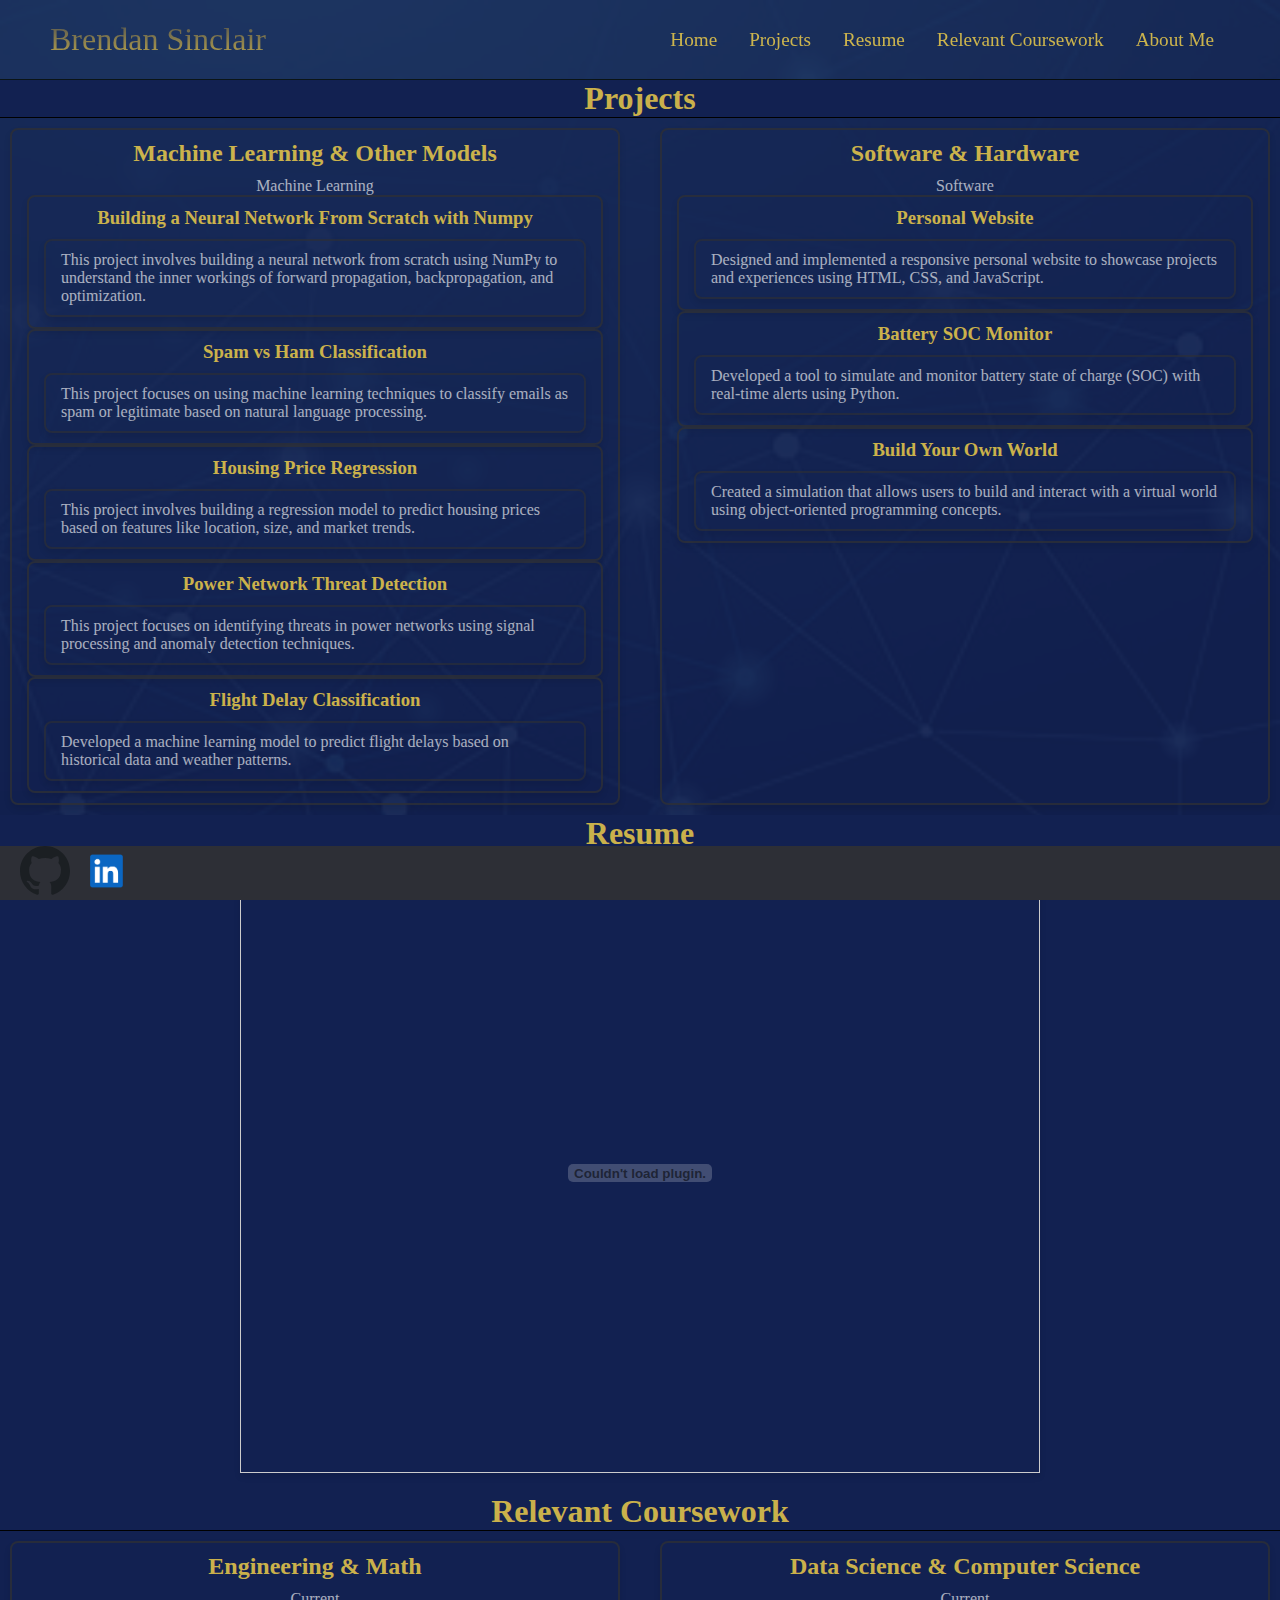
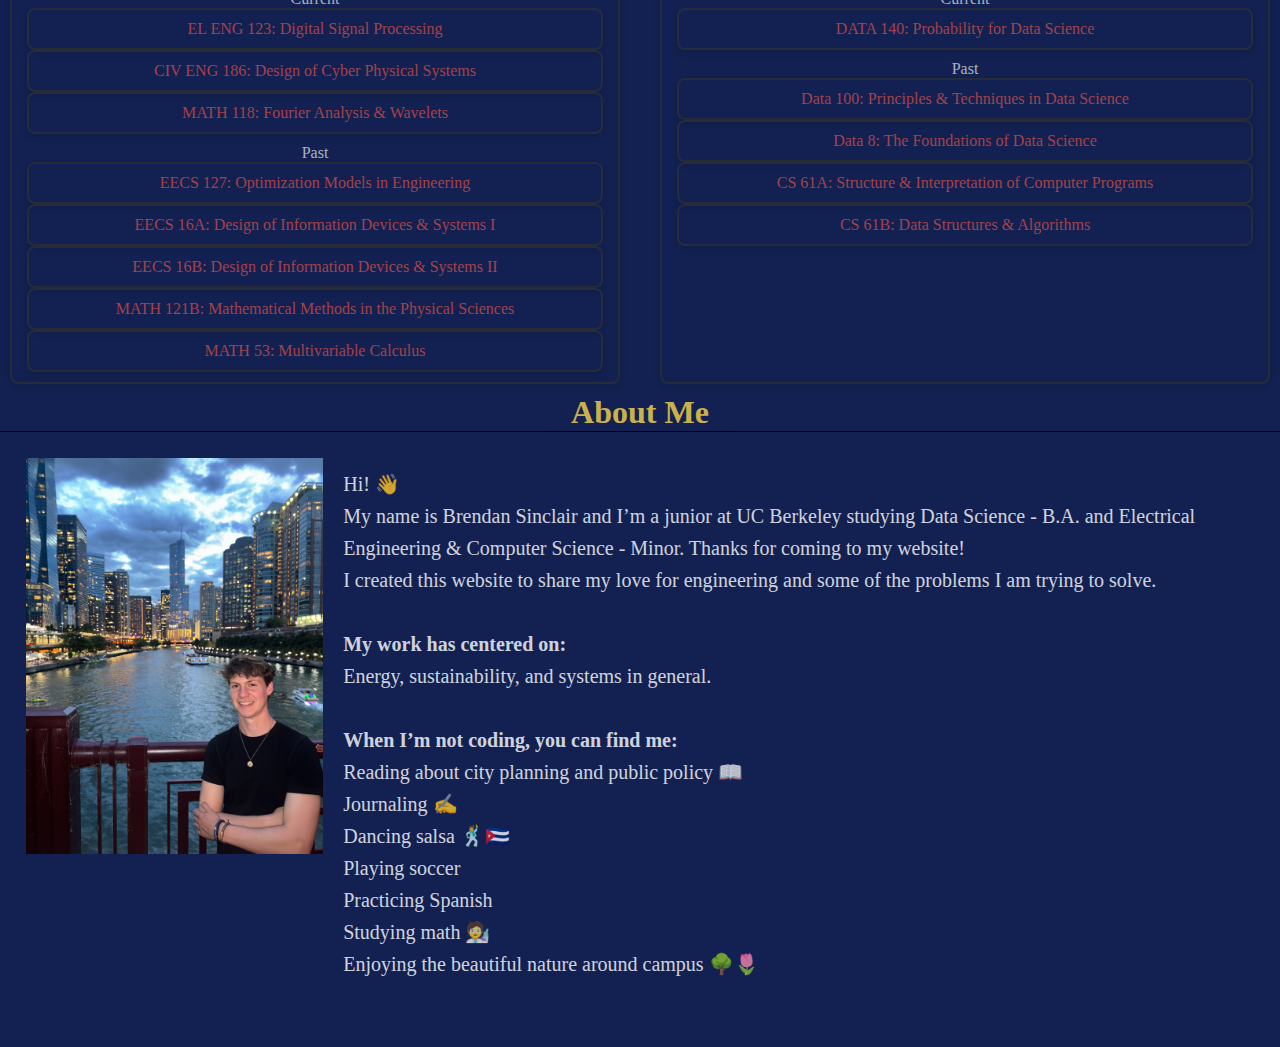
<file: index.html>
<!DOCTYPE html>
<html lang="en">
<head>
    <meta charset="UTF-8">
    <meta name="viewport" 
    content="width=device-width, 
    initial-scale=1.0">
    <title>Brendan Sinclair</title>
    <link rel="stylesheet" href="styles.css">
</head>
<body>
    <nav class="navbar">
        <div class="navbar__container">
            <a href="/" 
            id="navbar__logo">Brendan Sinclair</a>
            <div class="navbar__toggle" 
            id="mobile-menu">
                <span class="bar"></span>
                <span class="bar"></span>
                <span class="bar"></span>
            </div>
            <ul class="navbar__menu">
                <li class="navbar__item">
                    <a href="/" class="navbar__links">Home</a>
                </li>
                <li class="navbar__item">
                    <a href="#projects" class="navbar__links">Projects</a> 
                </li>
                <li class="navbar__item">
                    <a href="#resume-header" class="navbar__links">Resume</a>
                </li>
                <li class="navbar__item">
                    <a href="#coursework" class="navbar__links">Relevant Coursework</a>  
                </li>
                <li class="navbar__item">
                    <a href="#about-me" class="navbar__links">About Me</a>
                </li>
            </ul>
        </div>
    </nav>

        <div class="main__container">
            <div class="main__content">

               <section id="projects">
    <h2 class="header"><span>Projects</span></h2>
    <ul class="info-blocks">
        <ul>
            <h2>Machine Learning & Other Models</h2>
            <p>Machine Learning</p>
            <li class="project">
                <div class="project-header">
                    <h3>Building a Neural Network From Scratch with Numpy</h3>
                </div>
                <div class="project-description">
                    <p>This project involves building a neural network from scratch using NumPy to understand the inner workings of forward propagation, backpropagation, and optimization.</p>
                </div>
            </li>
            <li class="project">
                <div class="project-header">
                    <h3>Spam vs Ham Classification</h3>
                </div>
                <div class="project-description">
                    <p>This project focuses on using machine learning techniques to classify emails as spam or legitimate based on natural language processing.</p>
                </div>
            </li>
            <li class="project">
                <div class="project-header">
                    <h3>Housing Price Regression</h3>
                </div>
                <div class="project-description">
                    <p>This project involves building a regression model to predict housing prices based on features like location, size, and market trends.</p>
                </div>
            </li>
            <li class="project">
                <div class="project-header">
                    <h3>Power Network Threat Detection</h3>
                </div>
                <div class="project-description">
                    <p>This project focuses on identifying threats in power networks using signal processing and anomaly detection techniques.</p>
                </div>
            </li>
            <li class="project">
                <div class="project-header">
                    <h3>Flight Delay Classification</h3>
                </div>
                <div class="project-description">
                    <p>Developed a machine learning model to predict flight delays based on historical data and weather patterns.</p>
                </div>
            </li>
        </ul>
        <ul>
            <h2>Software & Hardware</h2>
            <p>Software</p>
            <li class="project">
                <div class="project-header">
                    <h3>Personal Website</h3>
                </div>
                <div class="project-description">
                    <p>Designed and implemented a responsive personal website to showcase projects and experiences using HTML, CSS, and JavaScript.</p>
                </div>
            </li>
            <li class="project">
                <div class="project-header">
                    <h3>Battery SOC Monitor</h3>
                </div>
                <div class="project-description">
                    <p>Developed a tool to simulate and monitor battery state of charge (SOC) with real-time alerts using Python.</p>
                </div>
            </li>
            <li class="project">
                <div class="project-header">
                    <h3>Build Your Own World</h3>
                </div>
                <div class="project-description">
                    <p>Created a simulation that allows users to build and interact with a virtual world using object-oriented programming concepts.</p>
                </div>
            </li>
        </ul>
    </ul>
</section>

                <section id="resume-header">
                    <h2 class="header"><span>Resume</span></h2>
                        <a id="resume-header"></a>
                    <div class="resume-container">
                        <embed id="resume" src="/images/resume.pdf" type="application/pdf">
                    </div>
                </section>
                
                <section id="coursework">
                <h2 class="header" id="coursework"><span>Relevant Coursework</span></h2>
                <ul class="info-blocks">
                    <ul>
                        <h2>Engineering & Math</h2>
                        <p>Current</p>
                        <li><a href="https://www2.eecs.berkeley.edu/Courses/EE123/" target="_blank">EL ENG 123: Digital Signal Processing</a></li>
                        <li><a href="https://classes.berkeley.edu/content/civ-eng-186" target="_blank">CIV ENG 186: Design of Cyber Physical Systems</a></li>
                        <li><a href="https://math.berkeley.edu/~wilken/118.S09/" target="_blank">MATH 118: Fourier Analysis & Wavelets</a></li>
                        <p>Past</p>
                        <li><a href="https://www2.eecs.berkeley.edu/Courses/EECS127/" target="_blank">EECS 127: Optimization Models in Engineering</a></li>
                        <li><a href="https://www2.eecs.berkeley.edu/Courses/EECS16A/#:~:text=Catalog%20Description%3A%20This%20course%20offers,grounded%20in%20linear%20algebraic%20techniques." target="_blank">EECS 16A: Design of Information Devices & Systems I</a></li>
                        <li><a href="https://www2.eecs.berkeley.edu/Courses/EECS16B/#:~:text=Introduction%20to%20Circuits%20%26%20Devices,rendering%20them%20solvable%20and%20understandable." target="_blank">EECS 16B: Design of Information Devices & Systems II</a></li>
                        <li><a href="https://brainload.github.io/cocclasses/coursedes/math121b.html" target="_blank">MATH 121B: Mathematical Methods in the Physical Sciences</a></li>
                        <li><a href="https://math.berkeley.edu/courses/overview/lowerdivcourses/math53" target="_blank">MATH 53: Multivariable Calculus</a></li>
                    </ul>
                
                    <ul>
                        <h2>Data Science & Computer Science</h2>
                        <p>Current</p>
                        <li><a href="https://brainload.github.io/cocclasses/coursedes/stat140.html" target="_blank">DATA 140: Probability for Data Science</a></li>
                        <p>Past</p>
                        <li><a href="https://cdss.berkeley.edu/education/courses/data-100#:~:text=Students%20in%20Data%20100%20explore,%E2%80%8B%2C%20and%20decision%2Dmaking." target="_blank">Data 100: Principles & Techniques in Data Science</a></li>
                        <li><a href="https://www.data8.org/fa16/info.html" target="_blank">Data 8: The Foundations of Data Science</a></li>
                        <li><a href="https://www2.eecs.berkeley.edu/Courses/CS61A/#:~:text=The%20course%20exposes%20students%20to,to%20asymptotic%20analysis%20of%20algorithms." target="_blank">CS 61A: Structure & Interpretation of Computer Programs</a></li>
                        <li><a href="https://www2.eecs.berkeley.edu/Courses/CS61B/#:~:text=CS%2061B%20is%20the%20first,an%20important%20prerequisite%20for%2061B." target="_blank">CS 61B: Data Structures & Algorithms</a></li>
                    </ul>
                </ul>
                </section>

                <section id="about-me">
                    <h2 class="header"><span>About Me</span></h2>
                    <div class="about-me__content">
                    <img src="./IMG_4006.jpeg" id="image__chicago">
                    <p>
                        Hi! 👋 <br>
                        My name is Brendan Sinclair and I’m a junior at UC Berkeley studying Data Science - B.A. and Electrical Engineering & Computer Science - Minor. Thanks for coming to my website!<br>
                        
                        I created this website to share my love for engineering and some of the problems I am trying to solve.<br><br>
                        
                        <strong>My work has centered on:</strong><br>
                        Energy, sustainability, and systems in general.<br><br>
                        
                        <strong>When I’m not coding, you can find me:</strong><br>

                        Reading about city planning and public policy 📖 <br>
                        Journaling ✍️<br>
                        Dancing salsa 🕺🇨🇺<br>
                        Playing soccer <br>
                        Practicing Spanish<br>
                        Studying math 🧑‍🔬<br>
                        Enjoying the beautiful nature around campus 🌳🌷<br>
                        </p>
                        </div>
                </section>

            </div>
            <div class="main__img--container">
            </div>
        </div>

        <footer>
            <body>
                <a href="https://github.com/brensinc" target="_blank"><img id="linkedin-tag" src="images/github.svg"></a>
            <a href="https://www.linkedin.com/in/brendanfsinclair/" target="_blank"><img id="linkedin-tag" src="images/linkedin"></a> 
        </body>
        </footer>

    <script src="app.js"></script>
    </body>
</html>
</file>
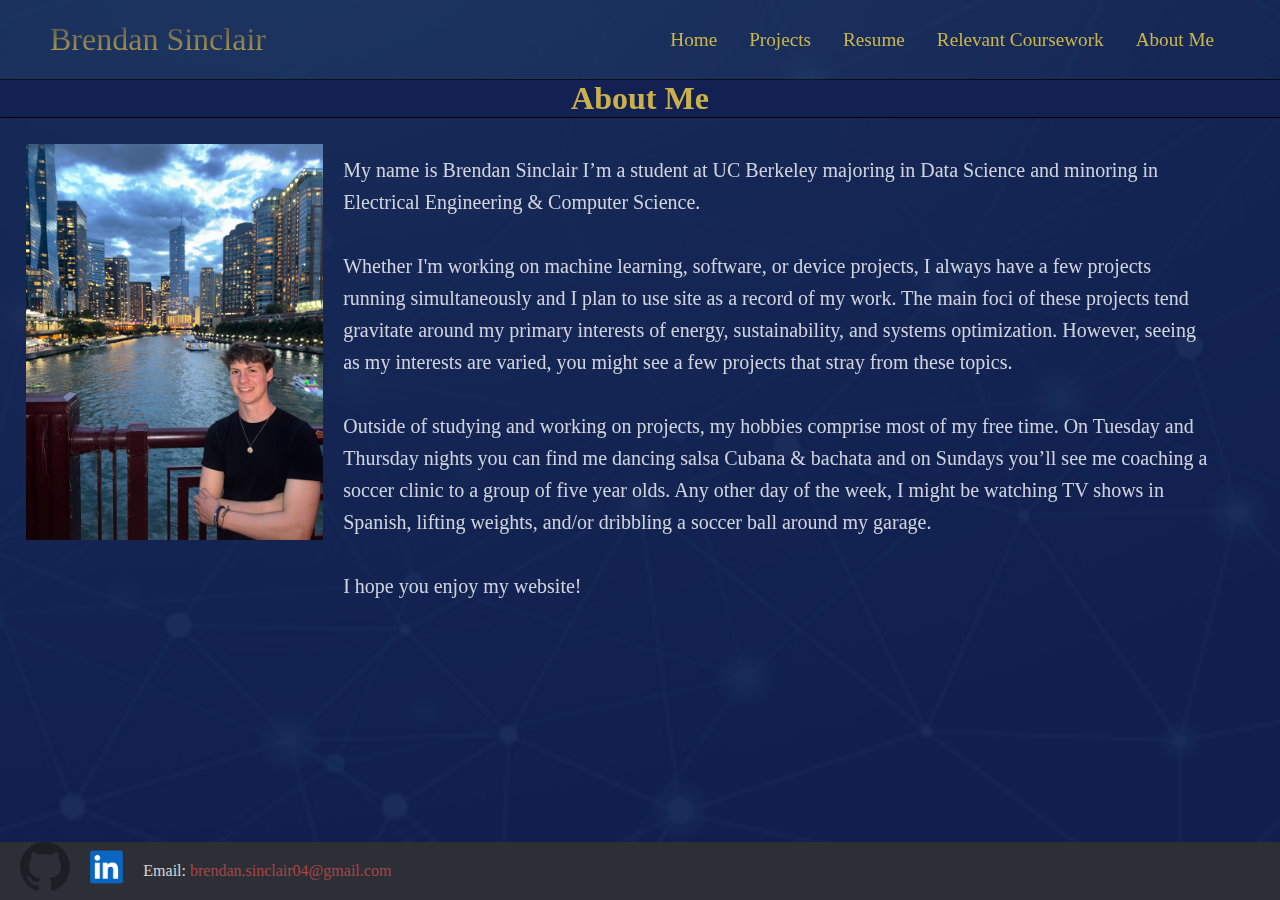
<file: pages/about_me.html>
<!DOCTYPE html>
<html lang="en">
<head>
    <meta charset="UTF-8">
    <meta name="viewport" 
    content="width=device-width, 
    initial-scale=1.0">
    <title>About Me</title>
    <link rel="stylesheet" href="../styles.css">
</head>
<body>
    <nav class="navbar">
        <div class="navbar__container">
            <a href="/" 
            id="navbar__logo">Brendan Sinclair</a>
            <div class="navbar__toggle" 
            id="mobile-menu">
                <span class="bar"></span>
                <span class="bar"></span>
                <span class="bar"></span>
            </div>
            <ul class="navbar__menu">
                <li class="navbar__item">
                    <a href="/" class="navbar__links">Home</a>
                </li>
                <li class="navbar__item">
                    <a href="projects.html" class="navbar__links">Projects</a> 
                </li>
                <li class="navbar__item">
                    <a href="resume.html" class="navbar__links">Resume</a>
                </li>
                <li class="navbar__item">
                    <a href="relevant_coursework.html" class="navbar__links">Relevant Coursework</a>  
                </li>
                <li class="navbar__item">
                    <a href="about_me.html" class="navbar__links">About Me</a>
                </li>
            </ul>
        </div>
    </nav>

        <div class="main__container">
            <div class="main__content">

                <section id="about-me">
                    <h2 class="header"><span>About Me</span></h2>
                    <div class="about-me__content">
                    <img src="../images/IMG_4006.jpeg" id="image__chicago">
                    <p>
                        My name is Brendan Sinclair I’m a student at UC Berkeley majoring in Data Science and minoring 
                        in Electrical Engineering & Computer Science. <br><br>

                        Whether I'm working on machine learning, software, or device projects, I always 
                        have a few projects running simultaneously and I plan to use site as a record of my work. 
                        The main foci of these projects tend gravitate around my primary interests of energy, sustainability, 
                        and systems optimization. However, seeing as my interests are varied, you might see a few projects that 
                        stray from these topics.<br><br>

                        Outside of studying and working on projects, my hobbies comprise most of my free time. 
                        On Tuesday and Thursday nights you can find me dancing salsa Cubana & bachata and on Sundays you’ll 
                        see me coaching a soccer clinic to a group of five year olds. Any other day of the week, I might 
                        be watching TV shows in Spanish, lifting weights, and/or dribbling a soccer ball around my garage.<br><br>

                        I hope you enjoy my website!

                        </div>
                </section>

            </div>
        </div>

        <footer>
            <body>
                <a href="https://github.com/brensinc" target="_blank"><img id="linkedin-tag" src="../images/github.svg"></a>
            <a href="https://www.linkedin.com/in/brendanfsinclair/" target="_blank"><img id="linkedin-tag" src="../images/linkedin"></a> 
            <p>Email: <a href="mailto:brendan.sinclair04@gmail.com">brendan.sinclair04@gmail.com</a></p>
        </body>
        </footer>

    <script src="../app.js"></script>
    </body>
</html>
</file>
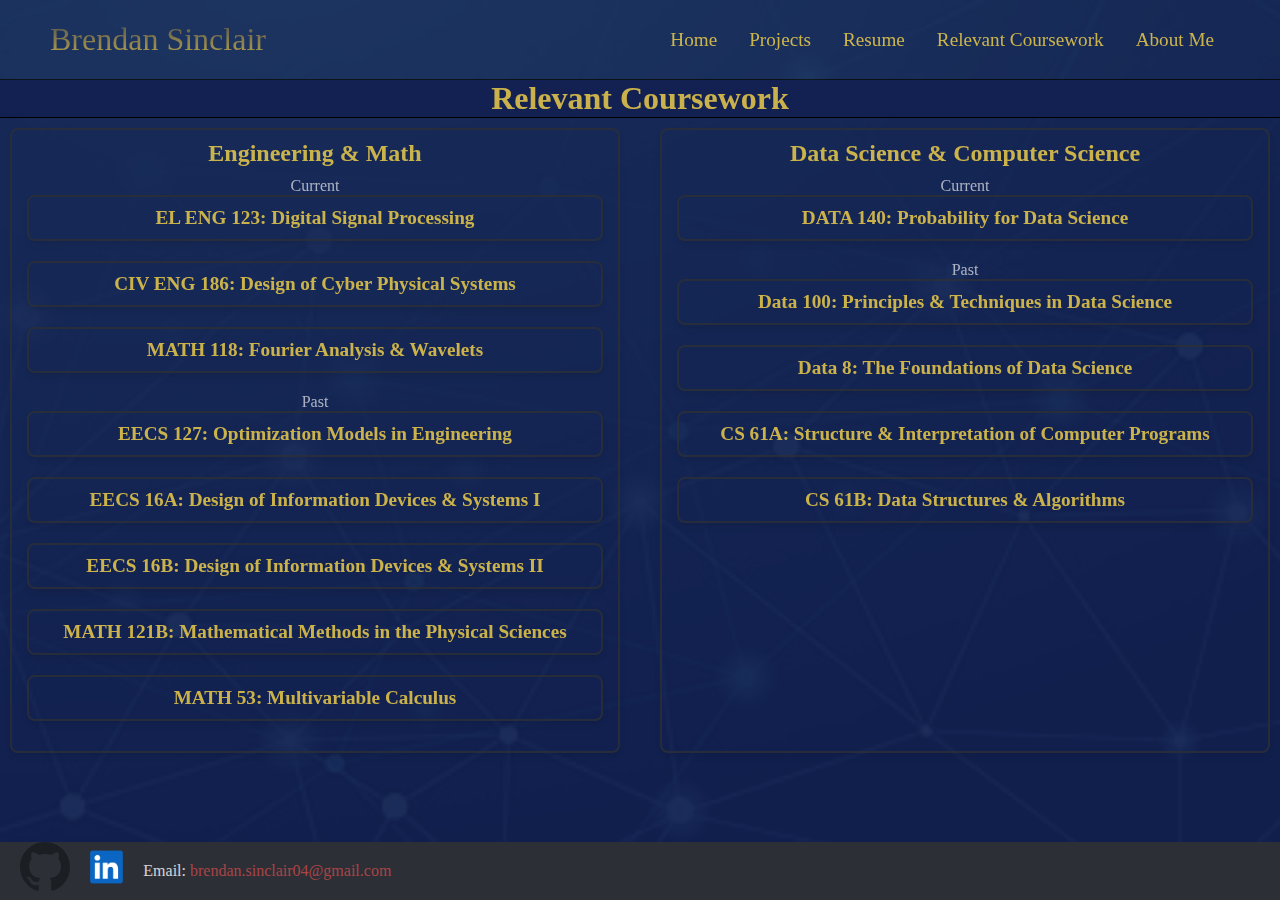
<file: pages/relevant_coursework.html>
<!DOCTYPE html>
<html lang="en">
<head>
    <meta charset="UTF-8">
    <meta name="viewport" 
    content="width=device-width, 
    initial-scale=1.0">
    <title>Coursework</title>
    <link rel="stylesheet" href="../styles.css">
</head>
<body>
    <nav class="navbar">
        <div class="navbar__container">
            <a href="/" 
            id="navbar__logo">Brendan Sinclair</a>
            <div class="navbar__toggle" 
            id="mobile-menu">
                <span class="bar"></span>
                <span class="bar"></span>
                <span class="bar"></span>
            </div>
            <ul class="navbar__menu">
                <li class="navbar__item">
                    <a href="/" class="navbar__links">Home</a>
                </li>
                <li class="navbar__item">
                    <a href="projects.html" class="navbar__links">Projects</a> 
                </li>
                <li class="navbar__item">
                    <a href="resume.html" class="navbar__links">Resume</a>
                </li>
                <li class="navbar__item">
                    <a href="relevant_coursework.html" class="navbar__links">Relevant Coursework</a>  
                </li>
                <li class="navbar__item">
                    <a href="about_me.html" class="navbar__links">About Me</a>
                </li>
            </ul>
        </div>
    </nav>

        <div class="main__container">
            <div class="main__content">

                <section id="coursework">
                <h2 class="header" id="coursework"><span>Relevant Coursework</span></h2>
                <ul class="info-blocks">
                    
                    <ul>
                        <h2>Engineering & Math</h2>
                        <p>Current</p>
                        <li class="block">
                            <div class="block-header">
                                <h3>EL ENG 123: Digital Signal Processing</h3>
                            </div>
                            <div class="block-description">
                                <p><a href="https://www2.eecs.berkeley.edu/Courses/EE123/" target="_blank">EL ENG 123: Digital Signal Processing</a></p>
                            </div>
                        </li>
                        <li class="block">
                            <div class="block-header">
                                <h3>CIV ENG 186: Design of Cyber Physical Systems</h3>
                            </div>
                            <div class="block-description">
                                <p><a href="https://classes.berkeley.edu/content/civ-eng-186" target="_blank">CIV ENG 186: Design of Cyber Physical Systems</a></p>
                            </div>
                        </li>
                        <li class="block">
                            <div class="block-header">
                                <h3>MATH 118: Fourier Analysis & Wavelets</h3>
                            </div>
                            <div class="block-description">
                                <p><a href="https://math.berkeley.edu/~wilken/118.S09/" target="_blank">MATH 118: Fourier Analysis & Wavelets</a></p>
                            </div>
                        </li>

                        <p>Past</p>
                        <li class="block">
                            <div class="block-header">
                                <h3>EECS 127: Optimization Models in Engineering</h3>
                            </div>
                            <div class="block-description">
                                <p><a href="https://www2.eecs.berkeley.edu/Courses/EECS127/" target="_blank">EECS 127: Optimization Models in Engineering</a></p>
                            </div>
                        </li>
                        <li class="block">
                            <div class="block-header">
                                <h3>EECS 16A: Design of Information Devices & Systems I</h3>
                            </div>
                            <div class="block-description">
                                <p><a href="https://www2.eecs.berkeley.edu/Courses/EECS16A/#:~:text=Catalog%20Description%3A%20This%20course%20offers,grounded%20in%20linear%20algebraic%20techniques." target="_blank">EECS 16A: Design of Information Devices & Systems I</a></p>
                            </div>
                        </li>
                        <li class="block">
                            <div class="block-header">
                                <h3>EECS 16B: Design of Information Devices & Systems II</h3>
                            </div>
                            <div class="block-description">
                                <p><a href="https://www2.eecs.berkeley.edu/Courses/EECS16B/#:~:text=Introduction%20to%20Circuits%20%26%20Devices,rendering%20them%20solvable%20and%20understandable." target="_blank">EECS 16B: Design of Information Devices & Systems II</a></p>
                            </div>
                        </li>
                        <li class="block">
                            <div class="block-header">
                                <h3>MATH 121B: Mathematical Methods in the Physical Sciences</h3>
                            </div>
                            <div class="block-description">
                                <p><a href="https://brainload.github.io/cocclasses/coursedes/math121b.html" target="_blank">MATH 121B: Mathematical Methods in the Physical Sciences</a></p>
                            </div>
                        </li>
                        <li class="block">
                            <div class="block-header">
                                <h3>MATH 53: Multivariable Calculus</h3>
                            </div>
                            <div class="block-description">
                                <p><a href="https://math.berkeley.edu/courses/overview/lowerdivcourses/math53" target="_blank">MATH 53: Multivariable Calculus</a></p>
                            </div>
                        </li>

                    </ul>
                
                    <ul>
                        <h2>Data Science & Computer Science</h2>
                        <p>Current</p>
                        <li class="block">
                            <div class="block-header">
                                <h3>DATA 140: Probability for Data Science</h3>
                            </div>
                            <div class="block-description">
                                <p><a href="https://brainload.github.io/cocclasses/coursedes/stat140.html" target="_blank">DATA 140: Probability for Data Science</a></p>
                            </div>
                        </li>

                        <p>Past</p>
                        <li class="block">
                            <div class="block-header">
                                <h3>Data 100: Principles & Techniques in Data Science</h3>
                            </div>
                            <div class="block-description">
                                <p><a href="https://cdss.berkeley.edu/education/courses/data-100#:~:text=Students%20in%20Data%20100%20explore,%E2%80%8B%2C%20and%20decision%2Dmaking." target="_blank">Data 100: Principles & Techniques in Data Science</a></p>
                            </div>
                        </li>
                        <li class="block">
                            <div class="block-header">
                                <h3>Data 8: The Foundations of Data Science</h3>
                            </div>
                            <div class="block-description">
                                <p><a href="https://www.data8.org/fa16/info.html" target="_blank">Data 8: The Foundations of Data Science</a></p>
                            </div>
                        </li>
                        <li class="block">
                            <div class="block-header">
                                <h3>CS 61A: Structure & Interpretation of Computer Programs</h3>
                            </div>
                            <div class="block-description">
                                <p><a href="https://www2.eecs.berkeley.edu/Courses/CS61A/#:~:text=The%20course%20exposes%20students%20to,to%20asymptotic%20analysis%20of%20algorithms." target="_blank">CS 61A: Structure & Interpretation of Computer Programs</a></p>
                            </div>
                        </li>
                        <li class="block">
                            <div class="block-header">
                                <h3>CS 61B: Data Structures & Algorithms</h3>
                            </div>
                            <div class="block-description">
                                <p><a href="https://www2.eecs.berkeley.edu/Courses/CS61B/#:~:text=CS%2061B%20is%20the%20first,an%20important%20prerequisite%20for%2061B." target="_blank">CS 61B: Data Structures & Algorithms</a></p>
                            </div>
                        </li>

                    </ul>
                </ul>
                </section>

            </div>
        </div>

        <footer>
            <body>
                <a href="https://github.com/brensinc" target="_blank"><img id="linkedin-tag" src="../images/github.svg"></a>
            <a href="https://www.linkedin.com/in/brendanfsinclair/" target="_blank"><img id="linkedin-tag" src="../images/linkedin"></a> 
            <p>Email: <a href="mailto:brendan.sinclair04@gmail.com">brendan.sinclair04@gmail.com</a></p>
        </body>
        </footer>

    <script src="../app.js"></script>
    </body>
</html>
</file>
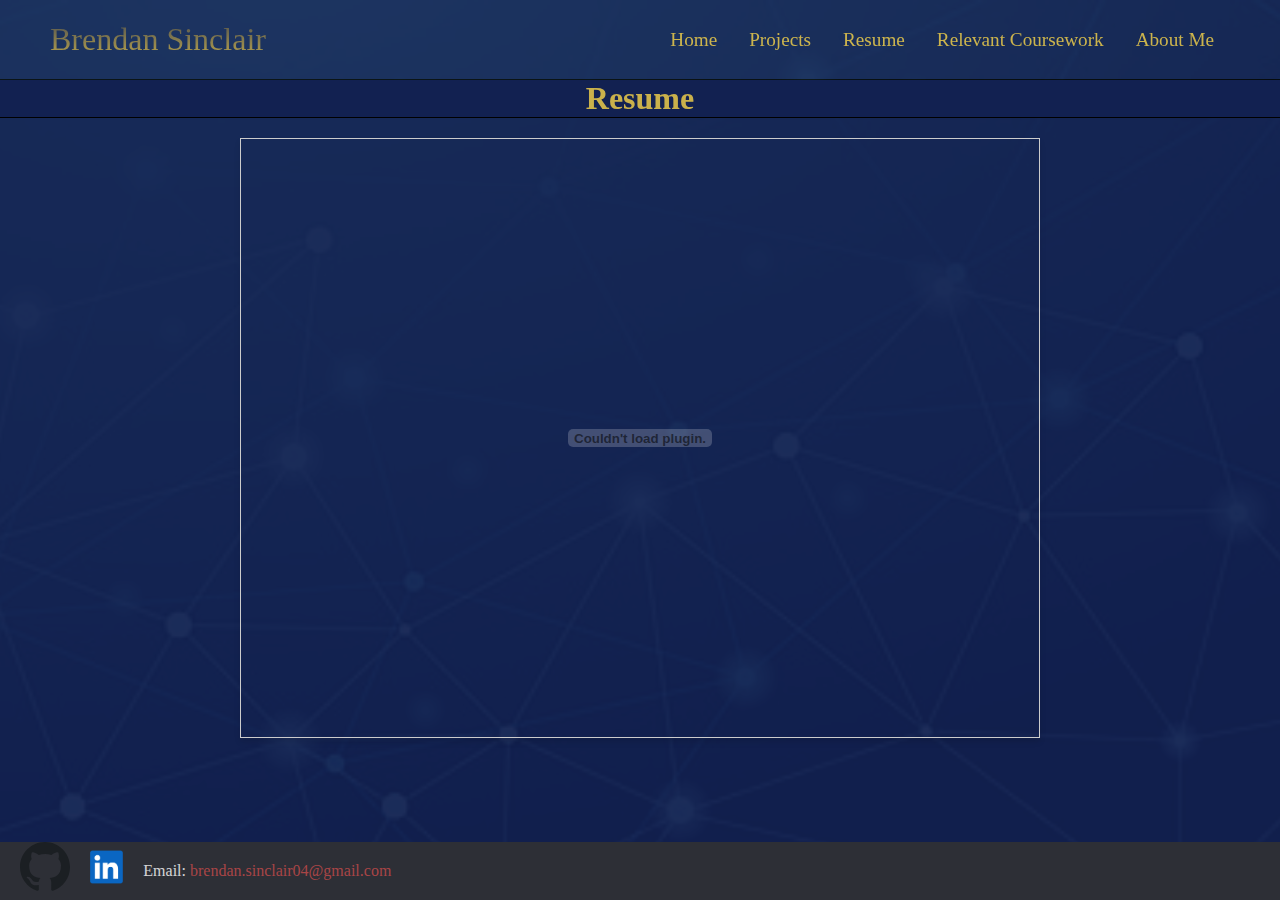
<file: pages/resume.html>
<!DOCTYPE html>
<html lang="en">
<head>
    <meta charset="UTF-8">
    <meta name="viewport" 
    content="width=device-width, 
    initial-scale=1.0">
    <title>Resume</title>
    <link rel="stylesheet" href="../styles.css">
</head>
<body>
    <nav class="navbar">
        <div class="navbar__container">
            <a href="/" 
            id="navbar__logo">Brendan Sinclair</a>
            <div class="navbar__toggle" 
            id="mobile-menu">
                <span class="bar"></span>
                <span class="bar"></span>
                <span class="bar"></span>
            </div>
            <ul class="navbar__menu">
                <li class="navbar__item">
                    <a href="/" class="navbar__links">Home</a>
                </li>
                <li class="navbar__item">
                    <a href="projects.html" class="navbar__links">Projects</a> 
                </li>
                <li class="navbar__item">
                    <a href="resume.html" class="navbar__links">Resume</a>
                </li>
                <li class="navbar__item">
                    <a href="relevant_coursework.html" class="navbar__links">Relevant Coursework</a>  
                </li>
                <li class="navbar__item">
                    <a href="about_me.html" class="navbar__links">About Me</a>
                </li>
            </ul>
        </div>
    </nav>

        <div class="main__container">
            <div class="main__content">

                <section id="resume-header">
                    <h2 class="header"><span>Resume</span></h2>
                        <a id="resume-header"></a>
                    <div class="resume-container">
                        <embed id="resume" src="/images/resume.pdf" type="application/pdf">
                    </div>
                </section>
                

        <footer>
            <body>
                <a href="https://github.com/brensinc" target="_blank"><img id="linkedin-tag" src="../images/github.svg"></a>
            <a href="https://www.linkedin.com/in/brendanfsinclair/" target="_blank"><img id="linkedin-tag" src="../images/linkedin"></a> 
            <p>Email: <a href="mailto:brendan.sinclair04@gmail.com">brendan.sinclair04@gmail.com</a></p>
        </body>
        </footer>

    <script src="../app.js"></script>
    </body>
</html>
</file>
<file: styles.css>
/* Colors: 
gold: #f9d64a
blue: #122151
 */

* {
    box-sizing: border-box;
    margin:0;
    padding: 0;
    font-family: "Railway";
}

/* navbar section */

.navbar {
    background-color: #122151;
    border-bottom: #ffffff;
    height: 80px;
    display: flex;
    justify-content: center;
    align-items: center;
    font-size: 1.2rem;
    position: sticky;
    top: 0;
    z-index: 999;
    margin: 0;
    padding: 0;
}

.navbar__container {
    display: flex;
    justify-content: space-between;
    height: 80px;
    margin: 0 auto;
    z-index: 1;
    width: 100%;
    margin: 0 auto;
    padding: 0 50px;
    border-bottom: 1px solid black;
}

.navbar__container::before {
    content: '';
    position: absolute;
    top: 0;
    left: 0;
    width: 100%;
    height: 100%;
    background-image: url('/images/background_texture.jpg'); /* Path to your image */
    background-size: cover;
    background-repeat: no-repeat;
    background-attachment: fixed;
    background-position: center;
    opacity: 0.1; /* Set the desired opacity */
    z-index: -1; /* Place it behind other content */
}

#navbar__logo{
    background-image: linear-gradient(to top, #f9d64a 0%, #122151 100%);
    background-size: 100%;
    -webkit-background-clip: text;
    -moz-background-clip: text;
    -webkit-text-fill-color: transparent;
    -moz-text-fill-color: transparent;
    display: flex;
    align-items: center;
    cursor: pointer;
    text-decoration: none;
    font-size: 2rem;
}  


body {
    margin: 0;
    background-color: #122151;
    padding: 0;
    /* background-image: url(/images/background_texture.png); */
}

body::before {
    content: '';
    position: absolute;
    top: 0;
    left: 0;
    width: 100%;
    height: 100%;
    background-image: url('/images/background_texture.jpg'); /* Path to your image */
    background-size: cover;
    background-repeat: no-repeat;
    background-attachment: fixed;
    background-position: center;
    opacity: 0.05; /* Set the desired opacity */
    z-index: -1; /* Place it behind other content */
}

a {
    text-decoration: none; /* Remove underline */
    color: #c74b4b;
    font-size: inherit; /* Inherit the font size from the parent element */
    font-weight: inherit; /* Inherit the font weight */
    line-height: inherit; /* Inherit the line height */
}

p {
    color: white;
    opacity: 80%;
    margin-top: 10px;
}

section {
    margin: 0 auto; /* Center sections */
    /* width: 90%; */
    box-sizing: border-box;
    padding: 0;
    margin-top: 0;
}

.container {
    display: flex;
    /* align-items: stretch; */
    /* justify-content: center; */
    gap: 20px; /* Space between image and text */
    padding: 20px;
    max-width: 100%; /* Limit width for readability */
    /* height: 500px; */
    margin: 0 auto; /* Center align */
}

.about-me__content {
    /* max-width: 80%; */
    margin: 2% 5% 2% 2%;
    display: flex; /* Flexbox layout for image and paragraph */
    align-items: flex-start; /* Align items to the top */
    justify-content: flex-start; /* Left-align content */
    gap: 20px; /* Space between image and text */
    flex: 1; /* Allow the paragraph to take remaining space */
    text-align: left; /* Left-align paragraph text */
    color: white;
    line-height: 1.6; /* Improve readability */
}

.about-me__content p {
    font-size: 20px;
    max-width: 75%;
}

#about-me__image {
    width: auto; /* Adjust image size */
    object-fit: cover;
    flex: 0 0 40%;
    border-radius: 8px; /* Optional: round the image edges */
    box-shadow: 0 4px 6px rgba(0, 0, 0, 0.1); /* Optional: add shadow */
}


.resume-container {
    display: flex; 
    justify-content: center;
    align-items: center; 
    width: 100%; 
    margin: 0 auto; 
    padding: 20px 0; 
}

#resume {
    width: 80%; 
    max-width: 800px;
    min-height: 600px; 
    border: 1px solid #ccc; 
    box-shadow: 0 4px 6px rgba(0, 0, 0, 0.1);
}

.info-blocks {
    display: flex;
    flex-wrap: wrap;
    gap: 20px;
    list-style: none;
    padding: 0;
    color: #f9d64a;
    opacity: 80%;
}

.info-blocks ul {
    border: 2px solid #2d2f36;
    border-radius: 8px;
    padding: 10px 15px;
    box-shadow: 0 4px 6px rgba(0, 0, 0, 0.1);
    flex: 1 1 calc(25% - 20px);
    text-align: center;
    margin: 10px;
}

.info-blocks ul {
    list-style-type: none;
}

.info-blocks li {
    border: 2px solid #2d2f36;
    border-radius: 8px;
    padding: 10px 15px;
    box-shadow: 0 4px 6px rgba(0, 0, 0, 0.1);
    flex: 1 1 calc(25% - 20px);
    text-align: center;
}

.info-blocks li p{
    border: 2px solid #2d2f36;
    border-radius: 8px;
    padding: 10px 15px;
    box-shadow: 0 4px 6px rgba(0, 0, 0, 0.1);
    flex: 1 1 calc(25% - 20px);
    text-align: left;
}

.info-blocks li:hover {
   background-color: rgb(145, 164, 228);
   cursor: default;
}

.text-block {
    display: flex;
    gap: 10px;
    color: #f9d64a;
}

.fa-gem {
    margin-right: 0.5rem;
}

.navbar__menu {
    display: flex;
    align-items: center;
    list-style: none;
    text-align: center;
}

.navbar__item {
    height: 80px;
}

.navbar__links {
    color: #f9d64a; 
    opacity: 80%;
    display: flex;
    align-items: center;
    justify-content: center;
    text-decoration: none;
    padding: 0 1rem;
    height: 100%;
}

.navbar__links:hover {
    transition: all 0.3s ease;
    background-color: #2d2f36;
    opacity: 50%;
}

.label {
    color:#f9d64a;
    opacity: 80;
}

.main__container {
    padding-bottom: calc(10px + 2rem); /* Dynamically adjust padding */
}

@media screen and (max-width: 960px) {
    .navbar__container {
        display: flex;
        justify-content: space-between;
        height: 80px;
        z-index: 1;
        width: 100%;
        max-width: 1300px;
        padding: 0;
    }

    .navbar__menu {
        display: grid;
        grid-template-columns: auto;
        margin: 0;
        width: 100%;
        position: absolute;
        top: -1000px;
        opacity: 0;
        transition: all 0.5s ease;
        height: 50vh;
        z-index: -1;
        background: #131313;
    }

    .navbar__menu.active {
        background: #131313;
        top: 100%;
        opacity: 1;
        transition: all 0.5s ease;
        z-index: 99;
        height: 75vh;
        font-size: 1.6rem;
    }

    #navbar__logo {
        padding-left: 25px;
    }

    .navbar__toggle .bar {
        width: 25px;
        height: 3px;
        margin: 5px auto;
        transition: all 0.3s ease-in-out;
        background: #fff;
    }

    .navbar__item {
        width: 100%;
    }

    .navbar__links {
        text-align: center;
        padding: 2rem;
        width: 100%;
        display: table;
    }

    #mobile-menu {
        position: absolute;
        top: 20%;
        right: 5%;
        transform: translate(5%, 20%);
    }

    .navbar__btn {
        padding-bottom: 2rem;
    }

    .button {
        display: flex;
        justify-content: center;
        align-items: center;
        width: 80%;
        height: 80px;
        margin: 0;
    }

    .navbar__toggle .bar {
        display: block;
        cursor: pointer;
    }

    #mobile-menu.is-active .bar:nth-child(2) {
        opacity: 0;
    }

    #mobile-menu.is-active .bar:nth-child(1) {
        transform: translate(8px) rotate(45deg);
    }

    #mobile-menu.is-active .bar:nth-child(3) {
        transform: translate(-8px) rotate(-45deg);
    }
}

@media (max-width: 800px) {
    #projects li {
        flex: 1 1 calc(50% - 20px); /* Two items per row for smaller screens */
        max-width: 50%; /* Adjust max width for smaller screens */
    }
}

@media (max-width: 500px) {
    #projects li {
        flex: 1 1 100%; /* One item per row for very small screens */
        max-width: 100%; /* Adjust max width for smaller screens */
    }
}

@media (max-width: 768px) {
    #about-me__image {
        height: auto;
        width: 80%; /* Adjust size for smaller screens */
    }
}

/* main section */

#image__chicago {
    width: 25%;
    height: auto; 
    display: block; 
    margin: 0 auto;
}


.header {
    background-color: #122151;
    text-align: center;
    font-weight: bold;
    font-size: 2rem;
    width: 100%;
    /* margin: 10px auto; */
    color: #f9d64a;
    position: sticky;
    top: 80px;
    /* margin-bottom: 20px; */
    padding: 0;
    z-index: 1;
    /* border-top: 1px solid black; */
    border-bottom: 1px solid black;
}

.header span {
    opacity: 80%;
}



footer {
    position: fixed;
    display: flex;
    bottom: 0px;
    background-color: #2d2f36;
    margin-bottom: 0;
    z-index: 1;
    width: 100%;
    
}

footer p {
    margin: 20px 20px;
}

#linkedin-tag {
    max-height: 50px;
    margin-left: 20px;
}

/* Project styling */
.block {
    border: 2px solid #2d2f36;
    border-radius: 8px;
    padding: 10px 15px;
    box-shadow: 0 4px 6px rgba(0, 0, 0, 0.1);
    margin-bottom: 20px;
    cursor: pointer;
    transition: all 0.3s ease;
    overflow: hidden;
}

/* Hidden description initially */
.block-description {
    max-height: 0;
    opacity: 0;
    overflow: hidden;
    transition: max-height 0.3s ease, opacity 0.3s ease;
}

.block-description img {
    max-width: 5%;
}

/* Expanded description */
.block.active .block-description {
    max-height: 35%; 
    opacity: 1;
    overflow: scroll;
}

.block.active .block-description strong{
    font-size: 19px;
    font-weight: bolder;
    color:#fff;
    opacity: 1;
}


/* Project header styling */
.block-header h3 {
    margin: 0;
    font-size: 1.2rem;
    font-weight: bold;
}

/* Home Page Animation */
#canvas1 {
    position: absolute;
    top: 0; left: 0;
    width: 100%;
    height: 100%;
    background: radial-gradient(#ffc38c, #fcc04f)
}
</file>
